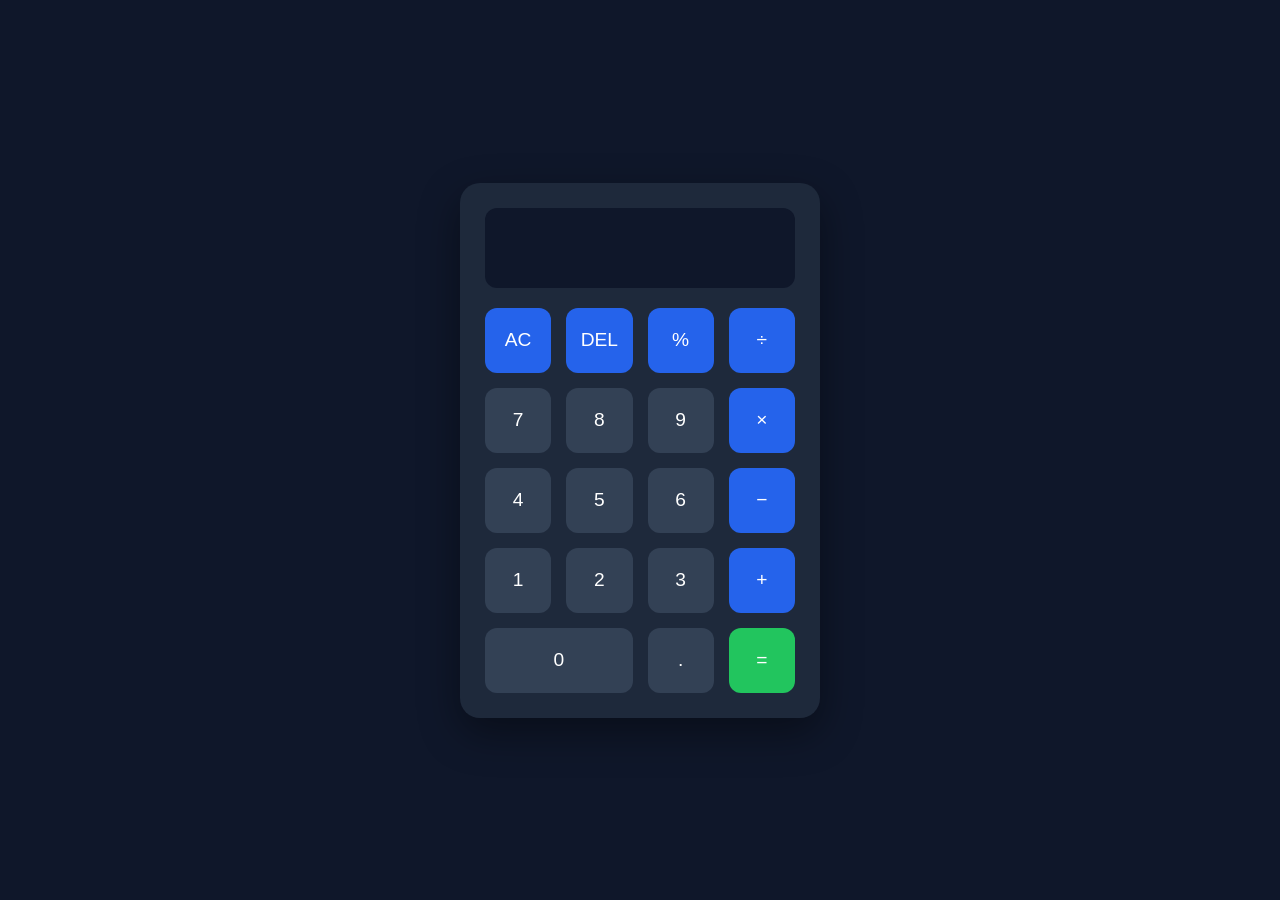
<file: Calculator/index.html>
<!DOCTYPE html>
<html lang="en">
<head>
    <meta charset="UTF-8">
    <meta name="viewport" content="width=device-width, initial-scale=1.0">
    <title>Calculator | CodeSoft</title>
    <link rel="stylesheet" href="style.css">
</head>
<body>

<div class="calculator">

    <input type="text" id="display" readonly>

    <div class="buttons">

        <button class="operator" onclick="clearDisplay()">AC</button>
        <button class="operator" onclick="deleteLast()">DEL</button>
        <button class="operator" onclick="appendValue('%')">%</button>
        <button class="operator" onclick="appendValue('/')">÷</button>

        <button onclick="appendValue('7')">7</button>
        <button onclick="appendValue('8')">8</button>
        <button onclick="appendValue('9')">9</button>
        <button class="operator" onclick="appendValue('*')">×</button>

        <button onclick="appendValue('4')">4</button>
        <button onclick="appendValue('5')">5</button>
        <button onclick="appendValue('6')">6</button>
        <button class="operator" onclick="appendValue('-')">−</button>

        <button onclick="appendValue('1')">1</button>
        <button onclick="appendValue('2')">2</button>
        <button onclick="appendValue('3')">3</button>
        <button class="operator" onclick="appendValue('+')">+</button>

        <button class="zero" onclick="appendValue('0')">0</button>
        <button onclick="appendValue('.')">.</button>
        <button class="equal" onclick="calculate()">=</button>

    </div>

</div>

<script src="script.js"></script>

</body>
</html>
</file>
<file: Calculator/style.css>
*{
    margin:0;
    padding:0;
    box-sizing:border-box;
    font-family:Arial, Helvetica, sans-serif;
}

body{
    background:#0f172a;
    display:flex;
    justify-content:center;
    align-items:center;
    height:100vh;
}

.calculator{
    width:360px;
    background:#1e293b;
    padding:25px;
    border-radius:20px;
    box-shadow:0 15px 40px rgba(0,0,0,.4);
}

#display{
    width:100%;
    height:80px;
    border:none;
    outline:none;
    background:#0f172a;
    color:#fff;
    font-size:2rem;
    text-align:right;
    padding:20px;
    border-radius:12px;
    margin-bottom:20px;
}

.buttons{
    display:grid;
    grid-template-columns:repeat(4,1fr);
    gap:15px;
}

button{
    height:65px;
    border:none;
    border-radius:12px;
    font-size:1.2rem;
    cursor:pointer;
    transition:.3s;
    background:#334155;
    color:white;
}

button:hover{
    transform:translateY(-3px);
    background:#475569;
}

.operator{
    background:#2563eb;
}

.operator:hover{
    background:#1d4ed8;
}

.equal{
    background:#22c55e;
}

.equal:hover{
    background:#16a34a;
}

.zero{
    grid-column:span 2;
}

@media(max-width:420px){

.calculator{
    width:95%;
}

button{
    height:60px;
}

#display{
    font-size:1.7rem;
}

}
</file>
